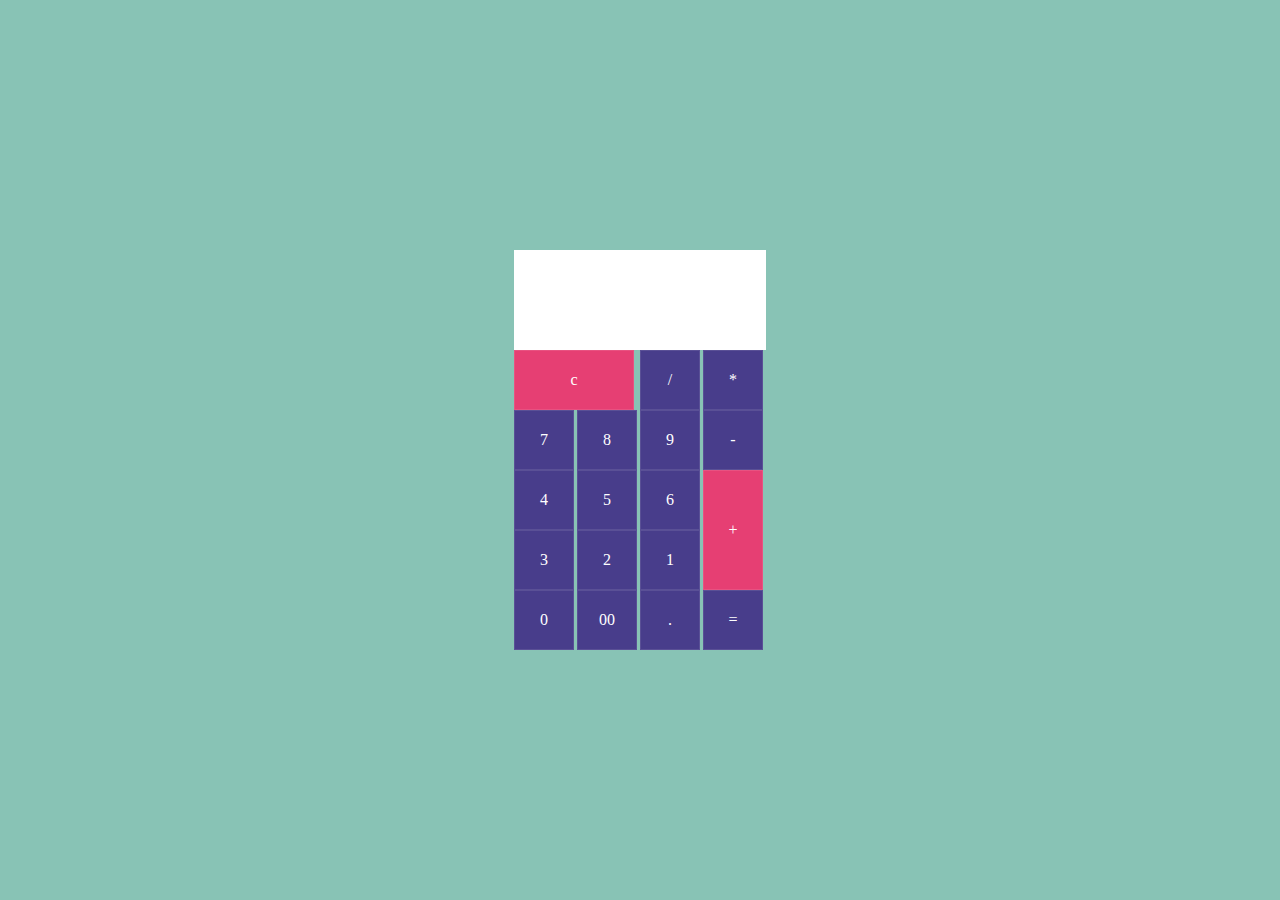
<file: index.html>
<!DOCTYPE html>
<html lang="pt-br">
<head>
    <meta charset="UTF-8">
    <meta name="viewport" content="width=device-width, initial-scale=1.0">
    <title>Calculadora</title>
    <link rel="stylesheet" href="style.css">
</head>
<body>
    <form class="calculator" name="calc">
        <input class="value" type="text" name="txt" readonly="">
        <span class="clear" onclick="document.calc.txt.value =''">c</span>
        <span class="num" onclick="document.calc.txt.value +='/'">/</span>
        <span class="num" onclick="document.calc.txt.value +='*'">*</span>
        <span class="num" onclick="document.calc.txt.value +='7'">7</span>
        <span class="num" onclick="document.calc.txt.value +='8'">8</span>
        <span class="num" onclick="document.calc.txt.value +='9'">9</span>
        <span class="num" onclick="document.calc.txt.value +='-'">-</span>
        <span class="num" onclick="document.calc.txt.value +='4'">4</span>
        <span class="num" onclick="document.calc.txt.value +='5'">5</span>
        <span class="num" onclick="document.calc.txt.value +='6'">6</span>
        <span class="plus" onclick="document.calc.txt.value +='+'">+</span>
        <span class="num" onclick="document.calc.txt.value +='3'">3</span>
        <span class="num" onclick="document.calc.txt.value +='2'">2</span>
        <span class="num" onclick="document.calc.txt.value +='1'">1</span>
        <span class="num" onclick="document.calc.txt.value +='0'">0</span>
        <span class="num" onclick="document.calc.txt.value +='00'">00</span>
        <span class="num" onclick="document.calc.txt.value +='.'">.</span>
        <span class="num equal" onclick="document.calc.txt.value = eval(calc.txt.value)">=</span>
    </form>
<script>
    
</script>


</body>
</html>
</file>
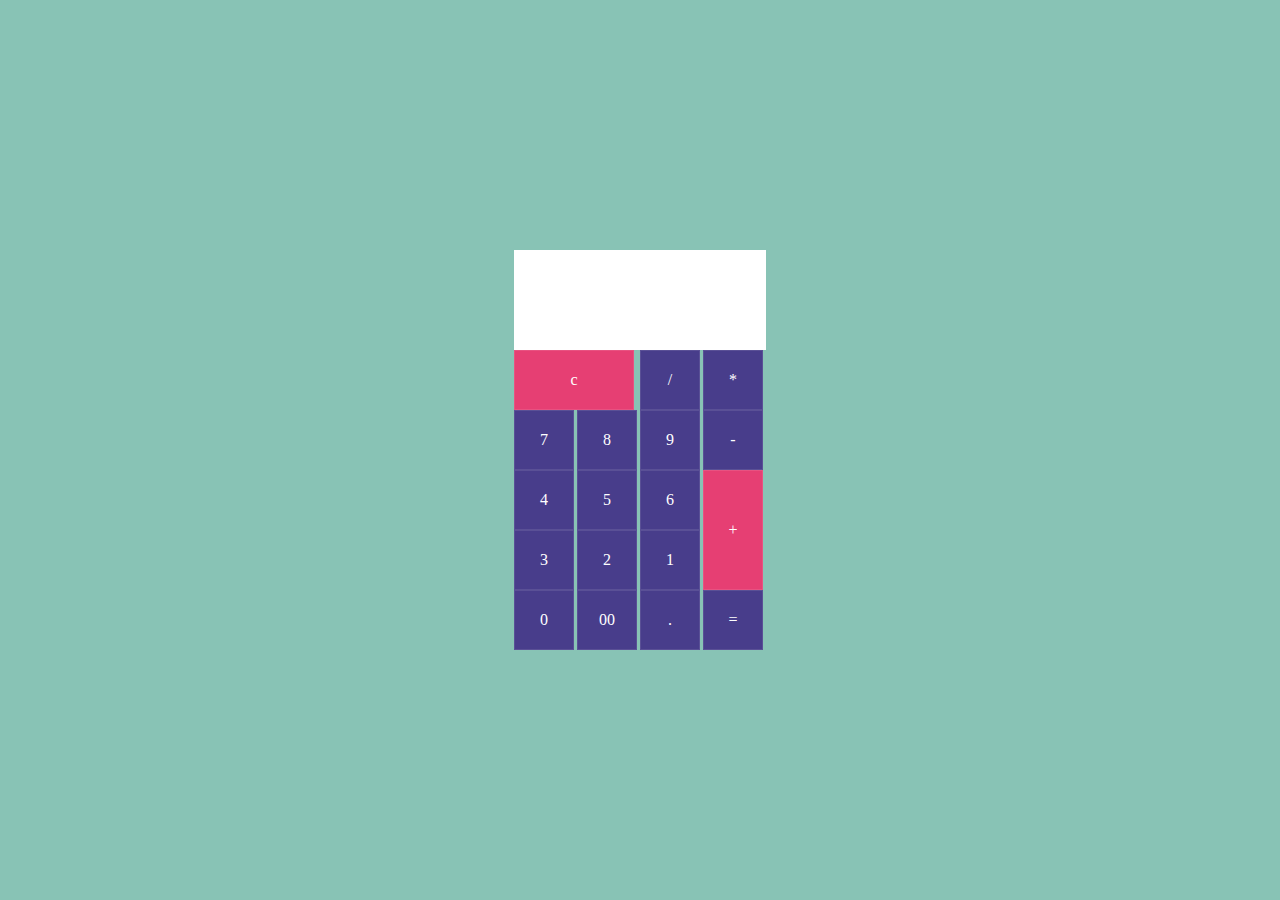
<file: ex002.html>
<!DOCTYPE html>
<html lang="pt-br">
<head>
    <meta charset="UTF-8">
    <meta name="viewport" content="width=device-width, initial-scale=1.0">
    <title>Calculadora</title>
    <link rel="stylesheet" href="style.css">
</head>
<body>
    <form class="calculator" name="calc">
        <input class="value" type="text" name="txt" readonly="">
        <span class="clear" onclick="document.calc.txt.value =''">c</span>
        <span class="num" onclick="document.calc.txt.value +='/'">/</span>
        <span class="num" onclick="document.calc.txt.value +='*'">*</span>
        <span class="num" onclick="document.calc.txt.value +='7'">7</span>
        <span class="num" onclick="document.calc.txt.value +='8'">8</span>
        <span class="num" onclick="document.calc.txt.value +='9'">9</span>
        <span class="num" onclick="document.calc.txt.value +='-'">-</span>
        <span class="num" onclick="document.calc.txt.value +='4'">4</span>
        <span class="num" onclick="document.calc.txt.value +='5'">5</span>
        <span class="num" onclick="document.calc.txt.value +='6'">6</span>
        <span class="plus" onclick="document.calc.txt.value +='+'">+</span>
        <span class="num" onclick="document.calc.txt.value +='3'">3</span>
        <span class="num" onclick="document.calc.txt.value +='2'">2</span>
        <span class="num" onclick="document.calc.txt.value +='1'">1</span>
        <span class="num" onclick="document.calc.txt.value +='0'">0</span>
        <span class="num" onclick="document.calc.txt.value +='00'">00</span>
        <span class="num" onclick="document.calc.txt.value +='.'">.</span>
        <span class="num equal" onclick="document.calc.txt.value = eval(calc.txt.value)">=</span>
    </form>
<script>
    
</script>


</body>
</html>
</file>
<file: style.css>
* {
    margin: 0;
    padding: 0;
    box-sizing: border-box;
}

body {
    display: flex;
    justify-content: center;
    align-items: center;
    min-height: 100vh;
    background-color: #88C3B5;
}

.calculator {
    position: relative;
    display: grid;
}

.value {
    color: rebeccapurple;
}

.calculator .value {
    grid-column: span 4;
    height: 100px;
    text-align: right;
    border: none;
    outline: none;
    padding: 10px;
    font-size: 18px;
}

.calculator span {
    display: grid;
    height: 60px;
    width: 60px;
    color: #ffffff;
    background-color: darkslateblue;
    place-items: center;
    border: 1px solid rgb(255, 255, 255, .1);
}

.calculator span:active {
    background-color: lightgreen;
}

.calculator span.clear {
    grid-column: span 2;
    width: 120px;
    background-color: #E63F73;

}


.calculator span.plus {
    grid-row: span 2;
    height: 120px;
    background-color: #E63F73;
}


.calculator span.equal {
}
</file>
